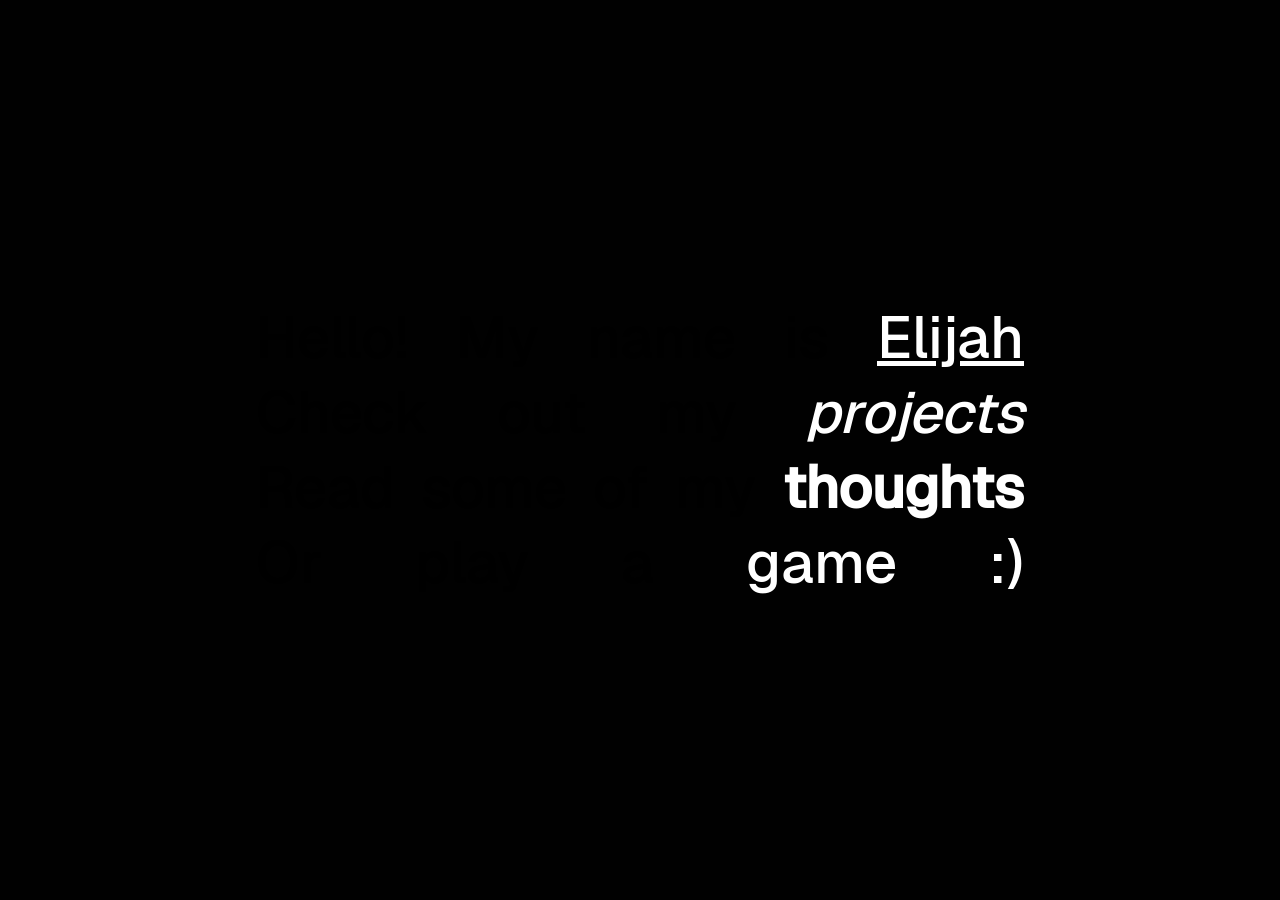
<file: index.html>
<!DOCTYPE html>
<html lang="en">
<head>
    <meta charset="UTF-8">
    <meta name="viewport" content="width=device-width, initial-scale=1.0">
    <meta name="description" content="Hello! My name is Elijah. Check out my projects, read some of my thoughts, or play a game :)">
    <title>Elijah</title>
    
    <!-- Standard Favicon -->
    <link rel="icon" type="image/x-icon" href="assets/favicon.ico">
    
    <!-- Modern CSS Reset or Framework (Optional) -->
    <link rel="stylesheet" href="styles/index.css">
</head>
<body>
	<div class="container">

		<p class="lines">Hello! My name is <a href="about.html"><u>Elijah</u></a></p>
		<p class="lines">Check out my <a href="projects.html"><em>projects</em></a></p>
		<p class="lines">Read some of my <a href="thoughts.html"><b>thoughts</b></a></p>
		<p class="lines">Or play a <a href="game.html">game :)</a></p>
	</div>
</body>
</html>
</file>
<file: styles/index.css>
@font-face {
	font-family: Geist;
	src: url(../fonts/Geist-Medium.woff2);
}

body {
	background-color: #010101;
	margin: 0px;
	overflow-y: hidden;
}

a {
	color: white;
	text-decoration-line: none;
}

a:hover {
	animation-name: colorTransition;
	animation-duration: 2s;
	animation-iteration-count: infinite;
	animation-timing-function: linear;
}


.container {
	display: flex;
	flex-direction: column;
	justify-content: center;
	/* Centers horizontally along the main axis */
	align-items: center;
	/* Centers vertically along the cross axis */
	height: 100vh;
}

.lines {
	margin: 0px 0px;
	width: 60vw;
	font-size: 4.5vw;
	text-align: justify;
	text-justify: inter-word;
	text-align-last: justify;
	transition: font-size 0.5s;
	font-family: Geist;
}


/* ---------- ANIMATIONS ----------*/

@keyframes colorTransition {
	0% {
		color: white;
	}

	50% {
		color: blue;
	}

	100% {
		color: white;
	}
}

/* ---------- RESPONSIVENESS ----------*/

@media screen and (max-width: 800px) {
	.lines {
		width: 90vw;
		font-size: 7.5vw;
	}
}

@media screen and (max-height: 400px) {
	.lines {
		width: 70vw;
		font-size: 4.5vw;
	}
}
</file>
